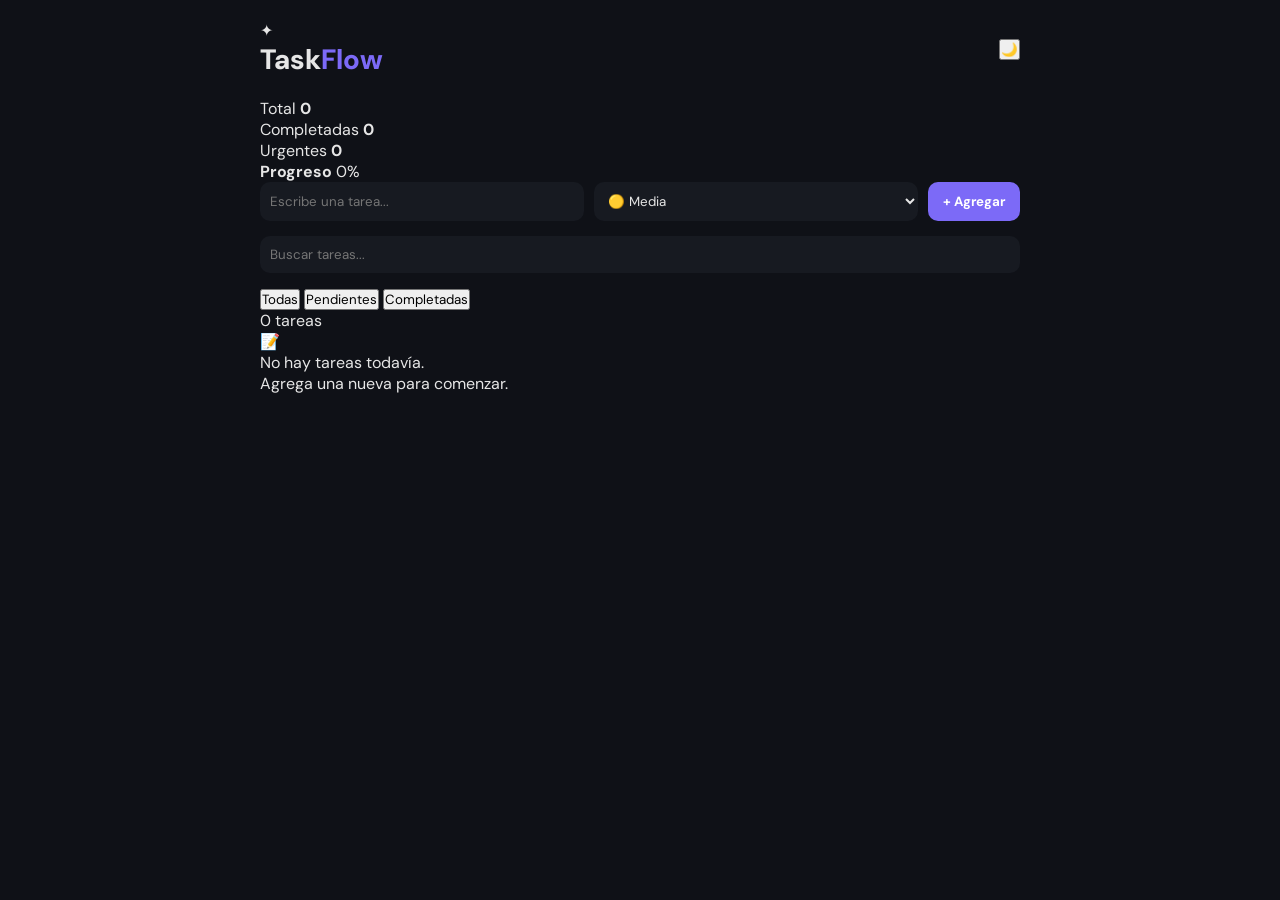
<file: index.html>
<!DOCTYPE html>
<html lang="es" data-theme="dark">

<head>
  <meta charset="UTF-8" />
  <meta name="viewport" content="width=device-width, initial-scale=1.0" />

  <!-- SEO -->
  <meta name="description" content="TaskFlow - Aplicación moderna de gestión de tareas." />
  <meta name="keywords" content="ToDo, tareas, productividad, task manager" />
  <meta name="author" content="TaskFlow Team" />
  <meta name="theme-color" content="#7c6af7" />

  <title>TaskFlow — Gestión de Tareas</title>

  <!-- FAVICON (.ico correcto) -->
  <link rel="icon" type="image/x-icon" href="taskflow/img/libreto.ico" />

  <!-- FONTS -->
  <link rel="preconnect" href="https://fonts.googleapis.com" />
  <link rel="preconnect" href="https://fonts.gstatic.com" crossorigin />
  <link href="https://fonts.googleapis.com/css2?family=Syne:wght@400;600;700;800&family=DM+Sans:wght@300;400;500;700&display=swap" rel="stylesheet" />

  <!-- CSS -->
  <link rel="stylesheet" href="taskflow/css/style.css" />
</head>

<body>

  <!-- APP -->
  <main class="app" id="app">

    <!-- HEADER -->
    <header class="header">

      <div class="logo" aria-label="TaskFlow logo">

        <div class="logo-icon" aria-hidden="true">
          ✦
        </div>

        <h1>
          Task<span>Flow</span>
        </h1>

      </div>

      <button
        class="theme-btn"
        id="themeBtn"
        aria-label="Cambiar tema"
      >
        🌙
      </button>

    </header>

    <!-- DASHBOARD -->
    <section class="stats" aria-label="Estadísticas">

      <article class="stat-card">
        <span class="stat-label">Total</span>
        <strong class="stat-value" id="statTotal">0</strong>
      </article>

      <article class="stat-card">
        <span class="stat-label">Completadas</span>
        <strong class="stat-value accent" id="statDone">0</strong>
      </article>

      <article class="stat-card">
        <span class="stat-label">Urgentes</span>
        <strong class="stat-value danger" id="statHigh">0</strong>
      </article>

    </section>

    <!-- PROGRESS -->
    <section class="progress-bar-wrap" aria-label="Progreso de tareas">

      <div class="progress-bar-header">
        <strong>Progreso</strong>
        <span id="progressPct">0%</span>
      </div>

      <div class="progress-track">
        <div class="progress-fill" id="progressFill"></div>
      </div>

    </section>

    <!-- INPUT -->
    <section class="input-area" aria-label="Agregar tarea">

      <input
        type="text"
        id="taskInput"
        placeholder="Escribe una tarea..."
        maxlength="120"
        autocomplete="off"
      />

      <select id="prioritySelect" class="priority-select">
        <option value="alta">🔴 Alta</option>
        <option value="media" selected>🟡 Media</option>
        <option value="baja">🟢 Baja</option>
      </select>

      <button id="addBtn" class="add-btn">
        + Agregar
      </button>

    </section>

    <!-- CONTROLS -->
    <section class="controls" aria-label="Buscar y filtrar">

      <div class="search-wrap">

        <input
          type="search"
          id="searchInput"
          class="search-input"
          placeholder="Buscar tareas..."
        />

      </div>

      <div class="filters">

        <button class="filter-btn active" data-filter="todas">
          Todas
        </button>

        <button class="filter-btn" data-filter="pendientes">
          Pendientes
        </button>

        <button class="filter-btn" data-filter="completadas">
          Completadas
        </button>

      </div>

    </section>

    <!-- COUNTER -->
    <div class="task-count" id="taskCount">
      0 tareas
    </div>

    <!-- TASK LIST -->
    <section
      class="task-list"
      id="taskList"
      aria-live="polite"
    ></section>

    <!-- EMPTY STATE -->
    <section class="empty-state" id="emptyState">

      <div class="icon">📝</div>

      <p>
        No hay tareas todavía.<br />
        Agrega una nueva para comenzar.
      </p>

    </section>

  </main>

  <!-- SCRIPT -->
  <script src="taskflow/js/app.js" defer></script>

</body>
</html>
</file>
<file: taskflow/css/style.css>
:root {
  --bg: #0f1117;
  --card: #171a21;
  --text: #e6e6e6;
  --muted: #9aa4b2;

  --accent: #7c6af7;
  --danger: #ff4d4d;
  --ok: #22c55e;
}

* {
  margin: 0;
  padding: 0;
  box-sizing: border-box;
  font-family: "DM Sans", sans-serif;
}

body {
  background: var(--bg);
  color: var(--text);
}

/* APP */
.app {
  max-width: 800px;
  margin: auto;
  padding: 20px;
}

/* HEADER */
.header {
  display: flex;
  justify-content: space-between;
  align-items: center;
  margin-bottom: 20px;
}

.header h1 {
  font-size: 28px;
  font-weight: 800;
}

.header span {
  color: var(--accent);
}

/* INPUT */
.input-area {
  display: flex;
  gap: 10px;
  margin-bottom: 15px;
}

.input-area input,
.input-area select {
  flex: 1;
  padding: 10px;
  border-radius: 10px;
  border: none;
  background: var(--card);
  color: var(--text);
  outline: none;
}

.input-area button {
  background: var(--accent);
  border: none;
  padding: 10px 15px;
  border-radius: 10px;
  color: white;
  cursor: pointer;
  font-weight: bold;
}

.input-area button:hover {
  opacity: 0.9;
}

/* SEARCH */
#searchInput {
  width: 100%;
  padding: 10px;
  margin-bottom: 15px;
  border-radius: 10px;
  border: none;
  background: var(--card);
  color: var(--text);
}

/* TASK LIST */
#taskList {
  display: flex;
  flex-direction: column;
  gap: 10px;
}

/* TASK */
.task {
  background: var(--card);
  padding: 12px;
  border-radius: 12px;
  display: flex;
  justify-content: space-between;
  align-items: center;
  transition: 0.2s;
}

.task:hover {
  transform: scale(1.01);
}

/* LEFT SIDE */
.task div:first-child {
  display: flex;
  align-items: center;
  gap: 10px;
}

.task span {
  font-size: 15px;
}

/* PRIORITY */
.task small {
  color: var(--muted);
  margin-left: 5px;
}

/* BUTTONS */
.task button {
  border: none;
  padding: 6px 8px;
  margin-left: 5px;
  border-radius: 8px;
  cursor: pointer;
  font-size: 14px;
  background: #2a2f3a;
  color: white;
  transition: 0.2s;
}

.task button:hover {
  transform: scale(1.1);
}

/* EDIT */
.task button:first-child {
  background: #3b82f6;
}

/* DELETE */
.task button:last-child {
  background: var(--danger);
}

/* CHECKED */
input[type="checkbox"] {
  transform: scale(1.2);
  cursor: pointer;
}

/* RESPONSIVE */
@media (max-width: 600px) {
  .input-area {
    flex-direction: column;
  }

  .task {
    flex-direction: column;
    align-items: flex-start;
    gap: 10px;
  }
}
</file>
